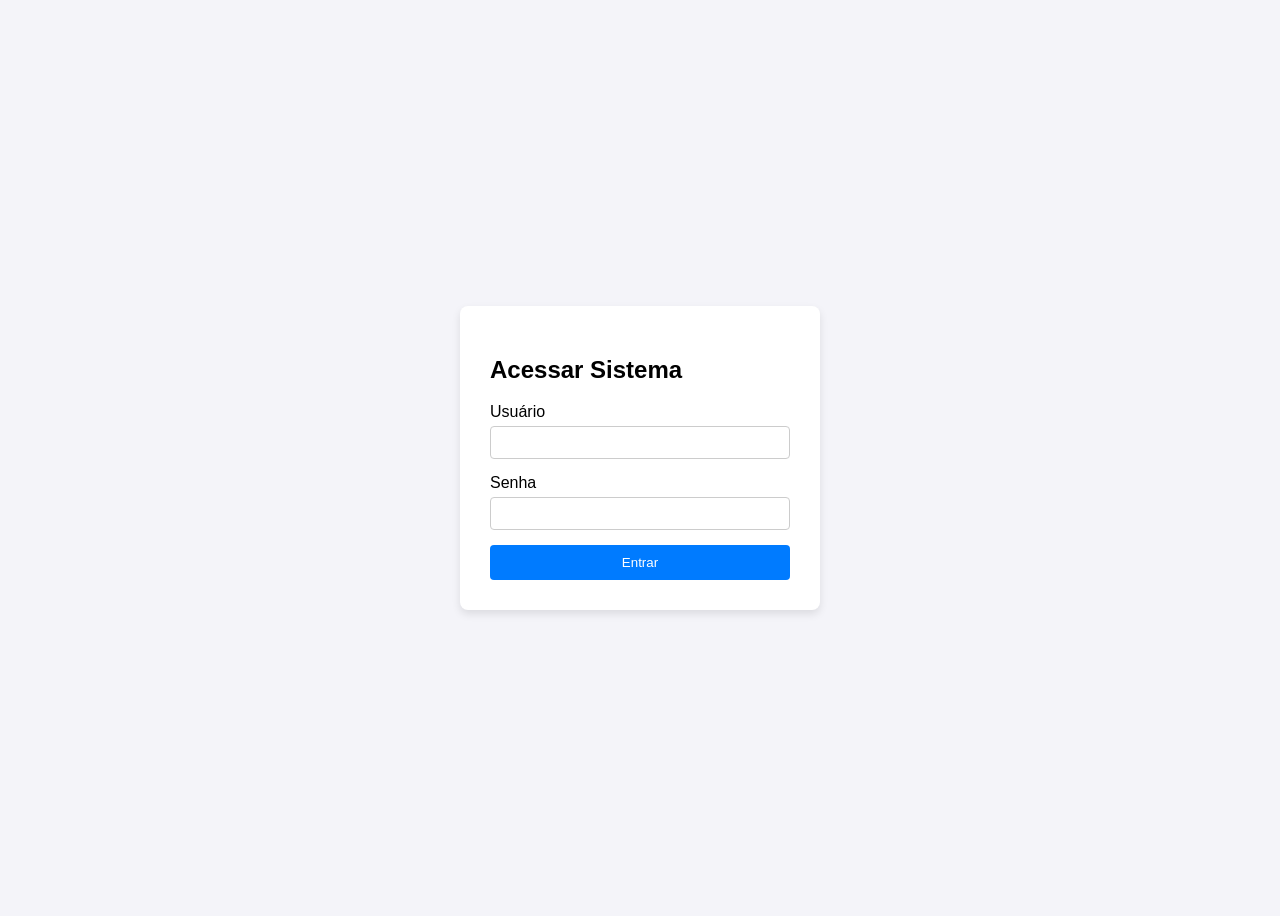
<file: meu_ecommerce/index.html>
<!DOCTYPE html>
<html lang="pt-BR">
<head>
    <meta charset="UTF-8">
    <meta name="viewport" content="width=device-width, initial-scale=1.0">
    <title>Login - PDV E-commerce</title>
    <style>
        /* Estilização rápida apenas para organização visual */
        body { font-family: Arial, sans-serif; display: flex; justify-content: center; align-items: center; height: 100vh; background-color: #f4f4f9; }
        .login-container { background: white; padding: 30px; border-radius: 8px; box-shadow: 0 4px 8px rgba(0,0,0,0.1); width: 300px; }
        .form-group { margin-bottom: 15px; }
        .form-group label { display: block; margin-bottom: 5px; }
        .form-group input { width: 100%; padding: 8px; border: 1px solid #ccc; border-radius: 4px; box-sizing: border-box; }
        button { width: 100%; padding: 10px; background-color: #007bff; color: white; border: none; border-radius: 4px; cursor: pointer; }
        button:hover { background-color: #0056b3; }
        .error-msg { color: red; font-size: 14px; margin-top: 10px; text-align: center; display: none; }
    </style>
</head>
<body>

<div class="login-container">
    <h2>Acessar Sistema</h2>
    <form id="loginForm">
        <div class="form-group">
            <label for="username">Usuário</label>
            <input type="text" id="username" required>
        </div>
        <div class="form-group">
            <label for="password">Senha</label>
            <input type="password" id="password" required>
        </div>
        <button type="submit">Entrar</button>
        <div id="errorMsg" class="error-msg">Usuário ou senha incorretos!</div>
    </form>
</div>

<script>
    document.getElementById('loginForm').addEventListener('submit', function(event) {
        event.preventDefault(); // Impede a página de recarregar
        
        const user = document.getElementById('username').value;
        const pass = document.getElementById('password').value;
        const errorMsg = document.getElementById('errorMsg');

        // Lógica de autenticação idêntica à que estava no Flask
        if (user === 'admin' && pass === 'admin') {
            // Se for o primeiro acesso, manda para alterar senha
            window.location.href = 'alterar_senha.html';
        } else if (user === 'admin' && pass === '1234') { 
            // Exemplo de senha alterada para ir direto ao painel
            localStorage.setItem('logged_in', 'true');
            window.location.href = 'admin.html';
        } else {
            // Exibe mensagem de erro caso erre as credenciais
            errorMsg.style.display = 'block';
        }
    });
</script>

</body>
</html>
</file>
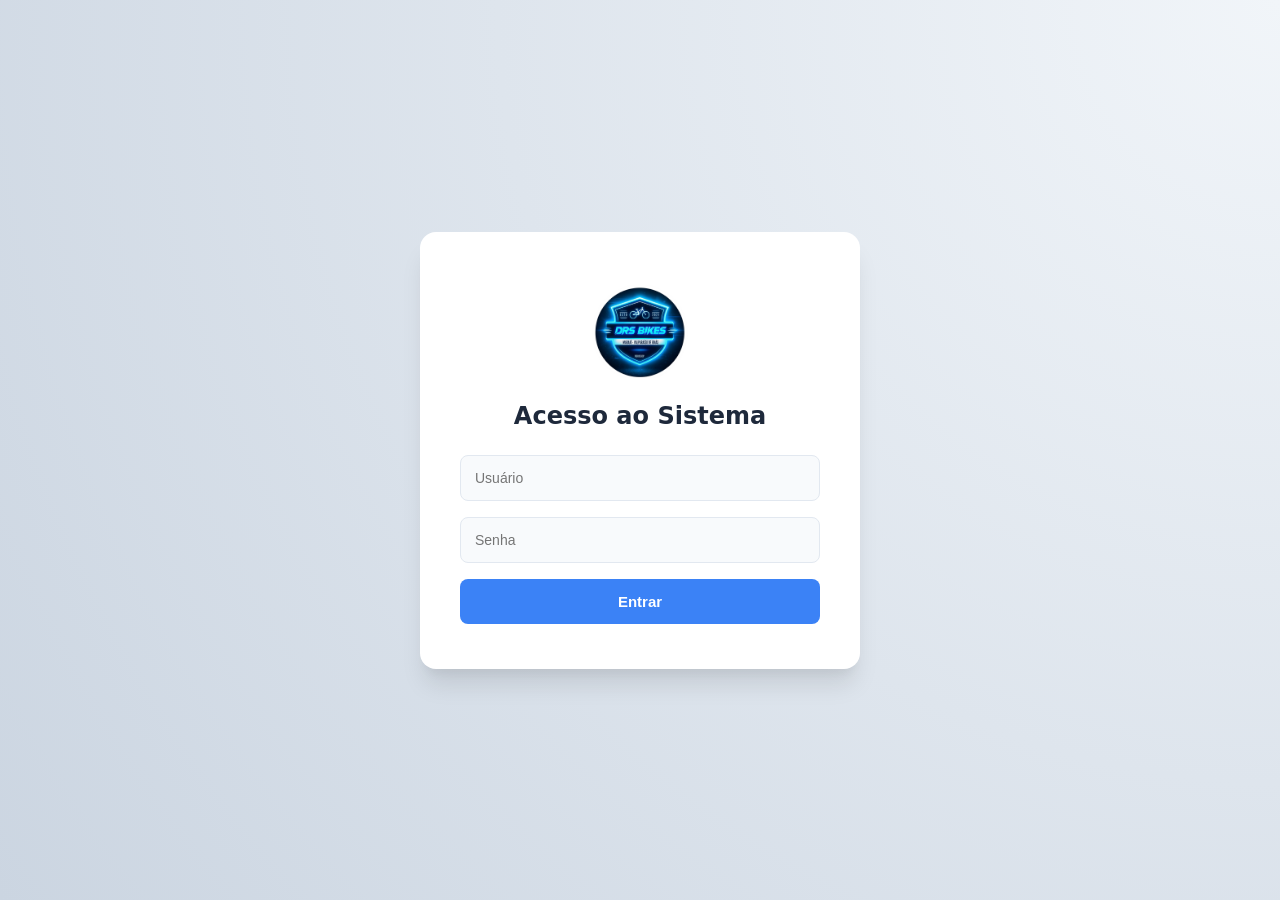
<file: meu_ecommerce/login.html>
<!DOCTYPE html>
<html lang="pt-br">
<head>
    <meta charset="UTF-8">
    <meta name="viewport" content="width=device-width, initial-scale=1.0">
    <link rel="stylesheet" href="static/css/style.css">
    <title>Login - PDV Control</title>
</head>
<body class="login-page">
    <div class="login-container">
        <img src="static/images/logo.png" class="logo-center" alt="Logo Autenticação" onerror="this.style.display='none'">
        
        <form id="form-login">
            <h2>Acesso ao Sistema</h2>
            
            <div id="mensagem-erro" style="display: none; background-color: #f8d7da; color: #721c24; padding: 12px; border-radius: 6px; margin-bottom: 15px; font-size: 14px; font-weight: 600; text-align: center;">
                ⚠️ Usuário ou senha incorretos!
            </div>

            <input type="text" id="username" placeholder="Usuário" required>
            <input type="password" id="password" placeholder="Senha" required>
            <button type="submit" class="btn-block">Entrar</button>
        </form>
    </div>

    <script>
        document.getElementById('form-login').addEventListener('submit', function(event) {
            event.preventDefault(); // Impede o recarregamento padrão do formulário
            
            const user = document.getElementById('username').value.trim();
            const pass = document.getElementById('password').value;
            const errorMsg = document.getElementById('mensagem-erro');

            // Esconde a mensagem de erro a cada nova tentativa de submissão
            errorMsg.style.display = 'none';

            // Lógica de autenticação local para o GitHub Pages
            if (user === 'admin' && pass === 'admin') {
                // Cenário de primeiro acesso -> Força alteração de credenciais
                window.location.href = 'alterar_senha.html';
            } else if (user === 'admin' && pass === '1234') { 
                // Cenário de acesso com a senha definida -> Salva a sessão no navegador
                localStorage.setItem('logged_in', 'true');
                window.location.href = 'admin.html';
            } else {
                // Manipulação direta do DOM para exibir o alerta vermelho de credenciais inválidas
                errorMsg.style.display = 'block';
            }
        });
    </script>
</body>
</html>
</file>
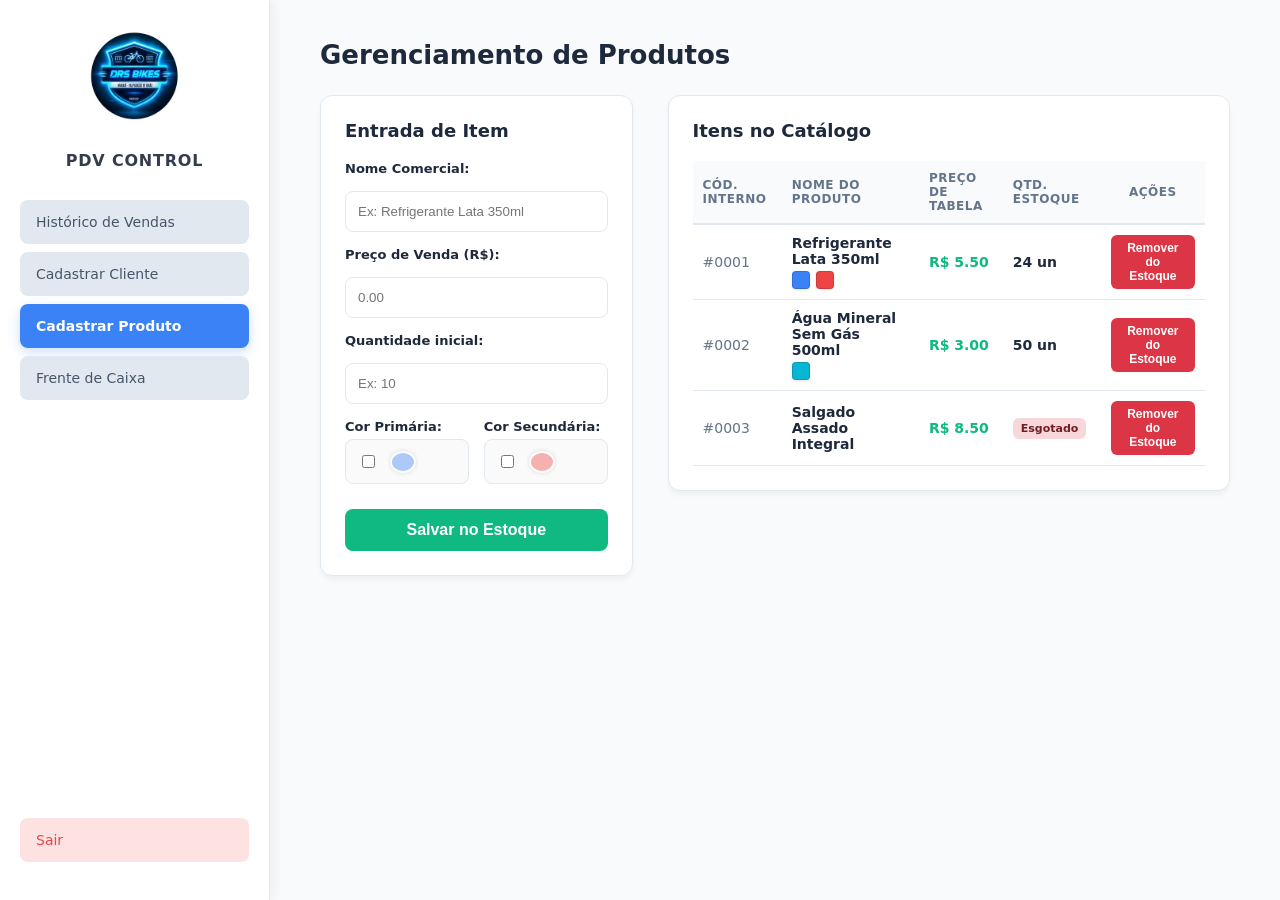
<file: meu_ecommerce/produto.html>
<!DOCTYPE html>
<html lang="pt-br">
<head>
    <meta charset="UTF-8">
    <meta name="viewport" content="width=device-width, initial-scale=1.0">
    <link rel="stylesheet" href="static/css/style.css">
    <title>Cadastro de Produtos</title>
    <style>
        /* Estilos para o botão de excluir na tabela */
        .btn-delete {
            background-color: #dc3545;
            color: white;
            border: none;
            padding: 6px 12px;
            border-radius: 6px;
            font-weight: 600;
            cursor: pointer;
            font-size: 12px;
            transition: background 0.2s;
        }
        .btn-delete:hover {
            background-color: #c82333;
        }
        .btn-block {
            width: 100%;
            padding: 12px;
            border: none;
            border-radius: 8px;
            font-weight: 600;
            cursor: pointer;
        }
        .btn-block:hover { opacity: 0.9; }
        
        /* Alinhamento da tabela para o botão */
        table th, table td {
            text-align: left;
            padding: 10px;
            vertical-align: middle;
        }
        .text-center { text-align: center; }

        /* Estilo para quando o produto estiver zerado no estoque */
        .badge-esgotado {
            background-color: #f8d7da;
            color: #721c24;
            padding: 4px 8px;
            border-radius: 6px;
            font-size: 11px;
            font-weight: 700;
            display: inline-block;
        }

        /* Estilização para o contêiner do Mapa de Cores */
        .color-picker-wrapper {
            display: flex;
            align-items: center;
            gap: 10px;
            background: #fafafa;
            padding: 8px 12px;
            border: 1px solid var(--border-color, #ccc);
            border-radius: 8px;
            height: 45px;
            box-sizing: border-box;
        }

        /* Input de cor nativo customizado */
        .input-color-map {
            -webkit-appearance: none;
            -moz-appearance: none;
            appearance: none;
            width: 30px;
            height: 30px;
            background-color: transparent;
            border: none;
            cursor: pointer;
            padding: 0;
        }
        .input-color-map::-webkit-color-swatch {
            border-radius: 50%;
            border: 2px solid #ffffff;
            box-shadow: 0 0 4px rgba(0,0,0,0.3);
        }
        .input-color-map::-moz-color-swatch {
            border-radius: 50%;
            border: 2px solid #ffffff;
            box-shadow: 0 0 4px rgba(0,0,0,0.3);
        }

        /* Estilo para desativar visualmente o seletor quando a checkbox estiver desmarcada */
        .color-disabled {
            opacity: 0.4;
            pointer-events: none;
        }

        /* Quadrados de pré-visualização de cor na tabela */
        .color-badge {
            display: inline-block;
            width: 16px;
            height: 16px;
            border-radius: 4px;
            border: 1px solid rgba(0, 0, 0, 0.15);
            box-shadow: 0 1px 3px rgba(0,0,0,0.1);
            vertical-align: middle;
        }
        .color-container-td {
            display: flex;
            gap: 6px;
            align-items: center;
            margin-top: 4px;
        }
    </style>
</head>
<body>
    <div class="wrapper">
        <nav class="sidebar">
            <div class="sidebar-logo-container">
                <img src="static/images/logo.png" class="sidebar-logo" alt="Logo Menu">
            </div>
            <h3 class="sidebar-title">PDV Control</h3>
            
            <a href="admin.html" class="nav-btn vendas">Histórico de Vendas</a>
            <a href="cliente.html" class="nav-btn cliente">Cadastrar Cliente</a>
            <a href="produto.html" class="nav-btn produto active">Cadastrar Produto</a>
            <a href="caixa.html" class="nav-btn caixa">Frente de Caixa</a>
            
            <a href="index.html" class="nav-btn logout">Sair</a>
        </nav>
        
        <main class="content">
            <h2>Gerenciamento de Produtos</h2>
            <div style="display: grid; grid-template-columns: 1fr 1.8fr; gap: 35px;">
                
                <div>
                    <div class="table-container">
                        <h3 style="margin-top:0; margin-bottom: 20px; font-size:18px;">Entrada de Item</h3>
                        <form id="formProduto" style="display: flex; flex-direction: column; gap: 15px;">
                            
                            <label style="font-weight: 600; font-size: 13px; color: var(--text-dark);">Nome Comercial:</label>
                            <input type="text" id="nome" placeholder="Ex: Refrigerante Lata 350ml" required style="padding: 12px; border: 1px solid var(--border-color); border-radius: 8px;">
                            
                            <label style="font-weight: 600; font-size: 13px; color: var(--text-dark);">Preço de Venda (R$):</label>
                            <input type="number" step="0.01" id="preco" placeholder="0.00" required style="padding: 12px; border: 1px solid var(--border-color); border-radius: 8px;">
                            
                            <label style="font-weight: 600; font-size: 13px; color: var(--text-dark);">Quantidade inicial:</label>
                            <input type="number" id="quantidade" placeholder="Ex: 10" min="0" required style="padding: 12px; border: 1px solid var(--border-color); border-radius: 8px;">
                            
                            <div style="display: grid; grid-template-columns: 1fr 1fr; gap: 15px;">
                                <div style="display: flex; flex-direction: column; gap: 5px;">
                                    <label style="font-weight: 600; font-size: 13px; color: var(--text-dark);">Cor Primária:</label>
                                    <div class="color-picker-wrapper">
                                        <input type="checkbox" id="check_primaria" title="Ativar cor primária">
                                        <input type="color" id="picker_primaria" value="#3b82f6" class="input-color-map color-disabled">
                                        <input type="hidden" id="cor_primaria_final" value="">
                                    </div>
                                </div>

                                <div style="display: flex; flex-direction: column; gap: 5px;">
                                    <label style="font-weight: 600; font-size: 13px; color: var(--text-dark);">Cor Secundária:</label>
                                    <div class="color-picker-wrapper">
                                        <input type="checkbox" id="check_secundaria" title="Ativar cor secundária">
                                        <input type="color" id="picker_secundaria" value="#ef4444" class="input-color-map color-disabled">
                                        <input type="hidden" id="cor_secundaria_final" value="">
                                    </div>
                                </div>
                            </div>
                            
                            <button type="submit" class="btn-submit btn-block" style="margin-top: 10px;">Salvar no Estoque</button>
                        </form>
                    </div>
                </div>

                <div>
                    <div class="table-container" style="max-height: 520px; overflow-y: auto;">
                        <h3 style="margin-top:0; margin-bottom: 20px; font-size:18px;">Itens no Catálogo</h3>
                        <table>
                            <thead>
                                <tr>
                                    <th>Cód. Interno</th>
                                    <th>Nome do Produto</th>
                                    <th>Preço de Tabela</th>
                                    <th>Qtd. Estoque</th>
                                    <th class="text-center">Ações</th>
                                </tr>
                            </thead>
                            <tbody id="lista-produtos">
                                </tbody>
                        </table>
                    </div>
                </div>

            </div>
        </main>
    </div>

    <script>
        // --- BANCO DE DADOS DE SIMULAÇÃO (MOCK) ---
        const mockProdutos = [
            { id: 1, nome: "Refrigerante Lata 350ml", preco: 5.50, quantidade: 24, corPrimaria: "#3b82f6", corSecundaria: "#ef4444" },
            { id: 2, nome: "Água Mineral Sem Gás 500ml", preco: 3.00, quantidade: 50, corPrimaria: "#06b6d4", corSecundaria: "" },
            { id: 3, nome: "Salgado Assado Integral", preco: 8.50, quantidade: 0, corPrimaria: "", corSecundaria: "" }
        ];

        let proximoId = 4; // Incrementador de IDs para novos registros

        // --- INICIALIZAÇÃO E RENDERIZAÇÃO DA TABELA ---
        document.addEventListener("DOMContentLoaded", function() {
            renderizarTabela();
        });

        function renderizarTabela() {
            const tbody = document.getElementById('lista-produtos');
            tbody.innerHTML = ""; // Limpa os registros anteriores

            if (mockProdutos.length === 0) {
                tbody.innerHTML = `
                    <tr>
                        <td colspan="5" style="text-align: center; color: var(--text-light); padding: 20px 0;">Nenhum produto cadastrado até o momento.</td>
                    </tr>`;
                return;
            }

            mockProdutos.forEach(p => {
                const tr = document.createElement('tr');
                
                // Formatação do ID com zeros à esquerda (#0001)
                const codigoFormatado = `#${String(p.id).padStart(4, '0')}`;
                
                // Estruturação das tags de cores se elas existirem no objeto
                let badgesCores = '';
                if (p.corPrimaria || p.corSecundaria) {
                    badgesCores = `<div class="color-container-td">`;
                    if (p.corPrimaria) {
                        badgesCores += `<span class="color-badge" style="background-color: ${p.corPrimaria};" title="Cor Primária: ${p.corPrimaria}"></span>`;
                    }
                    if (p.corSecundaria) {
                        badgesCores += `<span class="color-badge" style="background-color: ${p.corSecundaria};" title="Cor Secundária: ${p.corSecundaria}"></span>`;
                    }
                    badgesCores += `</div>`;
                }

                // Badge dinâmico de quantidade esgotada
                const estoqueHtml = p.quantidade > 0 ? `${p.quantidade} un` : `<span class="badge-esgotado">Esgotado</span>`;

                tr.innerHTML = `
                    <td><span style="color: var(--text-light); font-weight:500;">${codigoFormatado}</span></td>
                    <td>
                        <span style="font-weight:600; display: block;">${p.nome}</span>
                        ${badgesCores}
                    </td>
                    <td style="font-weight: 700; color: var(--success);">R$ ${parseFloat(p.preco).toFixed(2)}</td>
                    <td style="font-weight: 600;">${estoqueHtml}</td>
                    <td class="text-center">
                        <button class="btn-delete" onclick="removerProduto(${p.id})">Remover do Estoque</button>
                    </td>
                `;
                tbody.appendChild(tr);
            });
        }

        // --- SISTEMA DE CADASTRO (INTERCEPTADOR) ---
        document.getElementById('formProduto').addEventListener('submit', function(event) {
            event.preventDefault(); // Impede o envio para rotas de servidor

            // Coleta os valores finais com base no estado das checkboxes
            const corPrimariaFinal = checkPrimaria.checked ? pickerPrimaria.value : "";
            const corSecundariaFinal = checkSecundaria.checked ? pickerSecundaria.value : "";

            const novoProduto = {
                id: proximoId++,
                nome: document.getElementById('nome').value.trim(),
                preco: parseFloat(document.getElementById('preco').value),
                quantidade: parseInt(document.getElementById('quantidade').value, 10),
                corPrimaria: corPrimariaFinal,
                corSecundaria: corSecundariaFinal
            };

            // Insere no nosso array mock e reconstrói a tabela
            mockProdutos.push(novoProduto);
            renderizarTabela();

            // Reseta o formulário e os estados de cores
            document.getElementById('formProduto').reset();
            desativarPickers();
        });

        // --- SISTEMA DE REMOÇÃO LOCAL ---
        function removerProduto(id) {
            if (confirm('Tem certeza que deseja remover este produto do estoque?')) {
                const index = mockProdutos.findIndex(p => p.id === id);
                if (index !== -1) {
                    mockProdutos.splice(index, 1);
                    renderizarTabela();
                }
            }
        }

        // --- LÓGICA DO SELETOR DE CORES DINÂMICO (Mantido de forma otimizada) ---
        const checkPrimaria = document.getElementById('check_primaria');
        const pickerPrimaria = document.getElementById('picker_primaria');
        const hiddenPrimaria = document.getElementById('cor_primaria_final');

        const checkSecundaria = document.getElementById('check_secundaria');
        const pickerSecundaria = document.getElementById('picker_secundaria');
        const hiddenSecundaria = document.getElementById('cor_secundaria_final');

        function desativarPickers() {
            pickerPrimaria.classList.add('color-disabled');
            hiddenPrimaria.value = "";
            pickerSecundaria.classList.add('color-disabled');
            hiddenSecundaria.value = "";
        }

        checkPrimaria.addEventListener('change', function() {
            if(this.checked) {
                pickerPrimaria.classList.remove('color-disabled');
                hiddenPrimaria.value = pickerPrimaria.value;
            } else {
                pickerPrimaria.classList.add('color-disabled');
                hiddenPrimaria.value = "";
            }
        });

        pickerPrimaria.addEventListener('input', function() {
            if(checkPrimaria.checked) hiddenPrimaria.value = this.value;
        });

        checkSecundaria.addEventListener('change', function() {
            if(this.checked) {
                pickerSecundaria.classList.remove('color-disabled');
                hiddenSecundaria.value = pickerSecundaria.value;
            } else {
                pickerSecundaria.classList.add('color-disabled');
                hiddenSecundaria.value = "";
            }
        });

        pickerSecundaria.addEventListener('input', function() {
            if(checkSecundaria.checked) hiddenSecundaria.value = this.value;
        });
    </script>
</body>
</html>
</file>
<file: meu_ecommerce/static/css/style.css>
/* Variáveis de Cores do Sistema */
:root {
    --bg-main: #f8fafc;
    --sidebar-bg: #ffffff;     /* ALTERADO: Menu totalmente branco */
    --sidebar-hover: #3b82f6;  /* ALTERADO: Azul padrão para o efeito hover */
    --primary: #3b82f6;
    --primary-hover: #2563eb;
    --success: #10b981;
    --success-hover: #059669;
    --danger: #ef4444;
    --text-dark: #1e293b;
    --text-light: #64748b;
    --border-color: #e2e8f0;
}

body { 
    margin: 0; 
    font-family: 'Inter', system-ui, -apple-system, sans-serif; 
    background: var(--bg-main); 
    color: var(--text-dark); 
    -webkit-font-smoothing: antialiased;
}

/* Painel de Login com Logo Centralizada (logo.png) */
.login-page { 
    display: flex; 
    justify-content: center; 
    align-items: center; 
    height: 100vh; 
    background: radial-gradient(circle at top right, #f1f5f9, #cbd5e1); 
}
.login-container { 
    background: white; 
    padding: 45px 40px; 
    border-radius: 16px; 
    box-shadow: 0 20px 25px -5px rgba(0, 0, 0, 0.1), 0 10px 10px -5px rgba(0, 0, 0, 0.04); 
    width: 360px; 
    text-align: center; 
}
.login-container h2 { 
    margin: 10px 0 25px 0; 
    color: var(--text-dark); 
    font-size: 24px; 
    font-weight: 700;
}
.login-container input { 
    width: 100%; 
    padding: 14px; 
    margin-bottom: 16px; 
    border: 1px solid var(--border-color); 
    border-radius: 8px; 
    box-sizing: border-box; 
    font-size: 14px; 
    background: #f8fafc;
    transition: all 0.2s;
}
.login-container input:focus {
    outline: none;
    border-color: var(--primary);
    box-shadow: 0 0 0 3px rgba(59, 130, 246, 0.15);
}

.logo-center { 
    display: block; 
    margin: 0 auto 15px auto; 
    width: 110px; 
    height: 110px; 
    object-fit: contain; 
}

.btn-block { 
    width: 100%; 
    padding: 14px; 
    background: var(--primary); 
    color: white; 
    border: none; 
    border-radius: 8px; 
    font-weight: 600; 
    cursor: pointer; 
    font-size: 15px; 
    transition: all 0.2s; 
}
.btn-block:hover { background: var(--primary-hover); }

/* Layout Geral de Duas Colunas */
.wrapper { display: flex; height: 100vh; overflow: hidden; }

/* Menu Lateral Executivo (Branco) */
.sidebar { 
    width: 270px; 
    background: var(--sidebar-bg); 
    color: var(--text-dark);              /* ALTERADO: Texto geral do menu agora é escuro */
    padding: 30px 20px; 
    box-sizing: border-box; 
    flex-shrink: 0; 
    display: flex; 
    flex-direction: column; 
    box-shadow: 4px 0 10px rgba(0,0,0,0.05); /* ALTERADO: Sombra mais suave para fundo branco */
    border-right: 1px solid var(--border-color); /* ADICIONADO: Linha sutil de divisão */
}
.sidebar-logo-container { 
    width: 100%; 
    display: flex; 
    justify-content: center; 
    margin-bottom: 15px; 
}
.sidebar-logo { 
    max-width: 140px;      
    max-height: 90px;
    width: auto;
    height: auto;
    object-fit: contain; 
}
.sidebar-title { 
    color: var(--text-dark);             /* ALTERADO: Título em cor escura para contrastar */
    margin-bottom: 30px; 
    text-align: center; 
    font-size: 16px; 
    font-weight: 600;
    letter-spacing: 0.8px; 
    text-transform: uppercase;
    opacity: 0.9;
}
.content { flex: 1; padding: 40px 50px; overflow-y: auto; box-sizing: border-box; }
.content h2 { font-size: 26px; font-weight: 700; color: var(--text-dark); margin-top: 0; margin-bottom: 25px; }

/* Links do Menu */
.nav-btn { 
    display: flex;
    align-items: center;
    background: #e2e8f0;                /* ALTERADO: Cinza claro moderno e limpo por padrão */
    color: #475569;                     /* ALTERADO: Texto cinza escuro para boa leitura */
    padding: 14px 16px; 
    border-radius: 8px; 
    margin-bottom: 8px; 
    text-decoration: none; 
    font-weight: 500; 
    font-size: 14px; 
    transition: all 0.2s ease; 
}
.nav-btn:hover { 
    background: var(--sidebar-hover);   /* ALTERADO: Fica azul ao passar o mouse */
    color: white;                       /* ALTERADO: Texto fica branco no hover */
}
.nav-btn.active { 
    background: var(--primary); 
    color: white; 
    font-weight: 600;
    box-shadow: 0 4px 12px rgba(59, 130, 246, 0.25); 
}
.nav-btn.logout { background: #fee2e2; color: #ef4444; margin-top: auto; } /* ALTERADO: Logout adaptado para fundo claro */
.nav-btn.logout:hover { background: var(--danger); color: white; }

/* Grid de Cards do Dashboard */
.dashboard-grid { 
    display: grid; 
    grid-template-columns: repeat(3, 1fr); 
    gap: 24px; 
    margin-bottom: 35px; 
    width: 100%;
    box-sizing: border-box;
}

/* Cards de Métricas e Indicadores */
.card-metric { 
    background: white; 
    padding: 24px; 
    border-radius: 12px; 
    border: 1px solid var(--border-color); 
    box-shadow: 0 4px 6px -1px rgba(0, 0, 0, 0.05);
    display: flex;
    flex-direction: column;
    justify-content: center;
}
.card-metric h4 { 
    margin: 0 0 10px 0; 
    font-size: 13px; 
    color: var(--text-light); 
    text-transform: uppercase; 
    letter-spacing: 0.5px; 
    font-weight: 600;
}
.card-metric p { 
    margin: 0; 
    font-size: 32px; 
    font-weight: 700; 
    color: var(--text-dark); 
    line-height: 1;
}

/* Containers, Tabelas e Inputs */
.table-container { 
    background: white; 
    padding: 24px; 
    border-radius: 12px; 
    box-shadow: 0 4px 6px -1px rgba(0, 0, 0, 0.05); 
    border: 1px solid var(--border-color); 
}
.grid-form { display: grid; grid-template-columns: 1fr 1fr; gap: 20px; background: white; padding: 30px; border-radius: 12px; border: 1px solid var(--border-color); box-shadow: 0 4px 6px -1px rgba(0, 0, 0, 0.05); }
.grid-form input, .grid-form select { padding: 12px 14px; border: 1px solid var(--border-color); border-radius: 8px; font-size: 14px; background: #f8fafc; transition: all 0.2s; color: var(--text-dark); box-sizing: border-box; width: 100%; }
.grid-form input:focus, .grid-form select:focus { outline: none; border-color: var(--primary); box-shadow: 0 0 0 3px rgba(59, 130, 246, 0.1); }
.btn-submit { grid-column: span 2; padding: 14px; background: var(--success); color: white; border: none; border-radius: 8px; font-weight: 600; font-size: 16px; cursor: pointer; transition: background 0.2s; }
.btn-submit:hover { background: var(--success-hover); }

table { width: 100%; border-collapse: collapse; text-align: left; }
th { background: #f8fafc; padding: 16px; border-bottom: 2px solid var(--border-color); color: var(--text-light); font-size: 12px; font-weight: 600; text-transform: uppercase; letter-spacing: 0.5px; }
td { padding: 16px; border-bottom: 1px solid var(--border-color); font-size: 14px; color: var(--text-dark); }
tr:hover td { background-color: #f8fafc; }

.btn-action { display: inline-block; background: #eff6ff; color: var(--primary); text-decoration: none; padding: 8px 16px; border-radius: 6px; font-size: 13px; font-weight: 600; transition: all 0.2s; }
.btn-action:hover { background: var(--primary); color: white; }

/* Responsividade Básica para o Grid */
@media (max-width: 1100px) {
    .dashboard-grid {
        grid-template-columns: repeat(auto-fit, minmax(250px, 1fr));
    }
}
</file>
